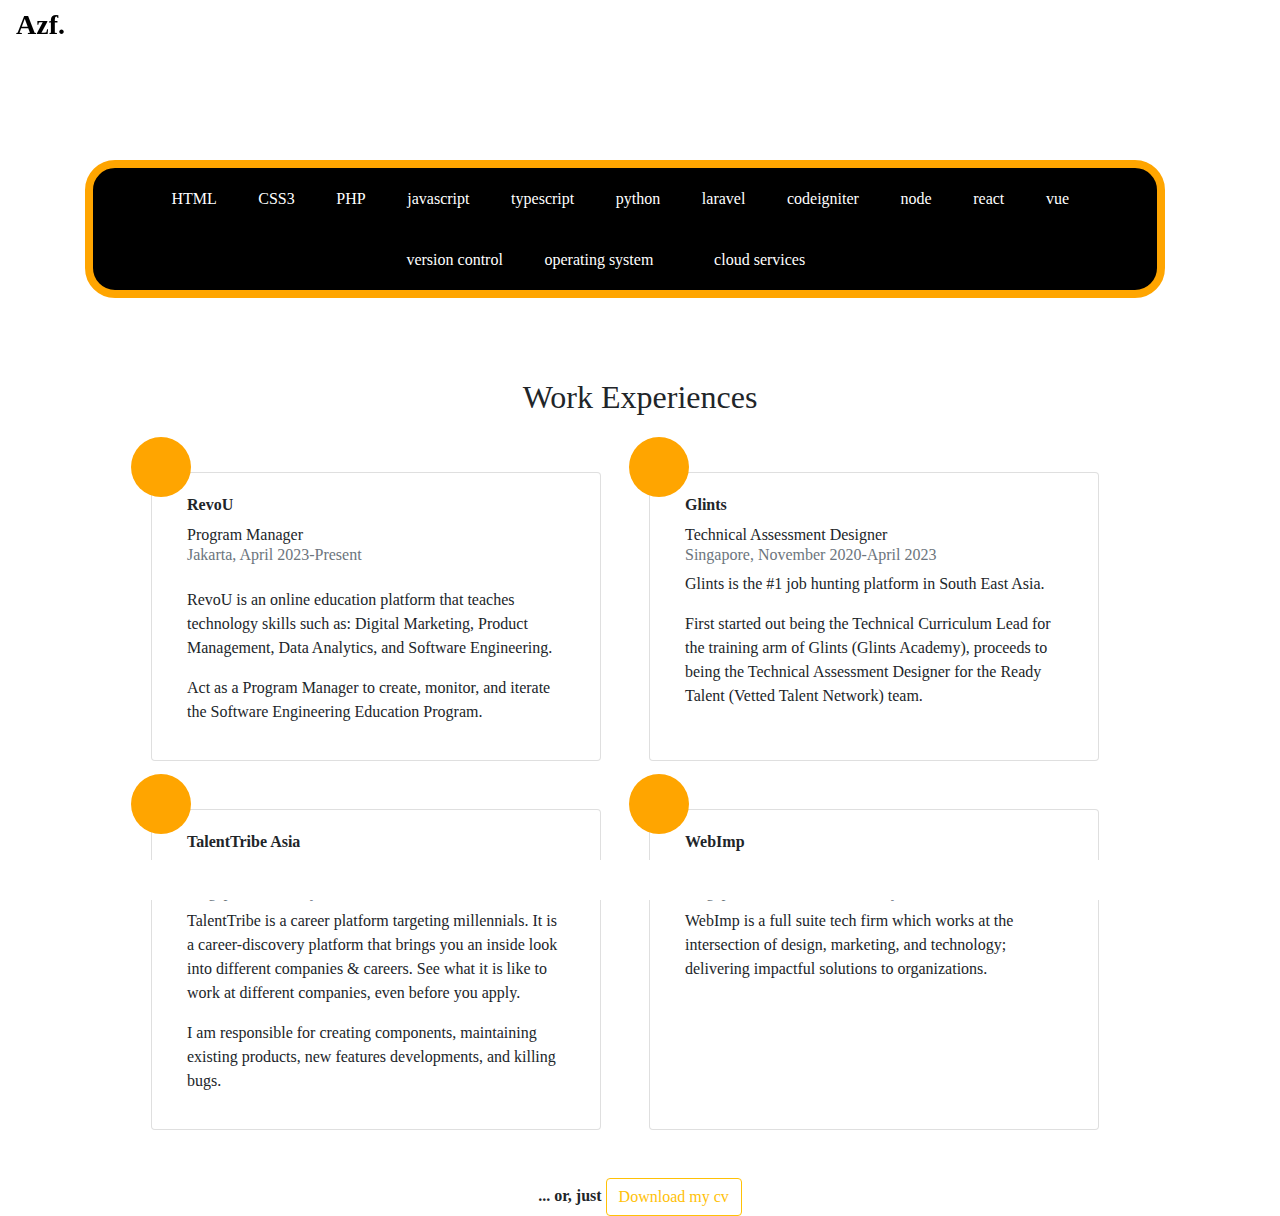
<file: profile.html>
<!DOCTYPE html>
<html lang="en">
<head>
    <meta charset="UTF-8">
    <meta name="viewport" content="width=device-width, initial-scale=1.0">
    <title>My Profile</title>
    <link rel="icon" type="image/x-icon" href="/images/favicon.ico">
    <link rel="stylesheet" href="https://cdn.jsdelivr.net/npm/bootstrap@4.0.0/dist/css/bootstrap.min.css" integrity="sha384-Gn5384xqQ1aoWXA+058RXPxPg6fy4IWvTNh0E263XmFcJlSAwiGgFAW/dAiS6JXm" crossorigin="anonymous">
    <link rel="stylesheet" href="css/style.css">
    <link rel="stylesheet" href="https://cdnjs.cloudflare.com/ajax/libs/font-awesome/6.4.2/css/all.min.css" integrity="sha512-z3gLpd7yknf1YoNbCzqRKc4qyor8gaKU1qmn+CShxbuBusANI9QpRohGBreCFkKxLhei6S9CQXFEbbKuqLg0DA==" crossorigin="anonymous" referrerpolicy="no-referrer" />
</head>
<body>
    <navbar class="constainer-fluid navbar row fixed-top">
        <nav class="col-sm-1"><h3><strong><a href="/">Azf.</a></strong></h3></nav>
    </navbar>

    <section class="container cards">
        <div class="container row d-flex justify-content-center">
            <div class="d-flex flex-wrap align-items-center justify-content-center" style="background: #000; border-radius: 30px; border: 8px solid orange;">
                <div class="skill">
                     HTML <i class="fa-brands fa-html5" style="color: red;"></i>
                </div>
                <div class="skill">
                    CSS3 <i class="fa-brands fa-css3" style="color: orange;"></i>
                </div>
                <div class="skill">
                    PHP <i class="fa-brands fa-php" style="color: #8993be;"></i>
                </div>
                <div class="skill">
                    javascript <i class="fa-brands fa-square-js" style="color: #F0DB4F;"></i>
                </div>
                <div class="skill">typescript<i class="fi fi-brands-typescript"></i></div>
                <div class="skill">
                    python <i class="fa-brands fa-python" style="color: orange;"></i>
                </div>
                <div class="skill">
                    laravel <i class="fa-brands fa-laravel" style="color: red;"></i>
                </div>
                <div class="skill">
                    codeigniter <i class="fa-solid fa-fire-flame-curved" style="color: orangered;"></i>
                </div>
                <div class="skill">
                    node <i class="fa-brands fa-node-js" style="color: green;"></i>
                </div>
                <div class="skill">
                    react <i class="fa-brands fa-react" style="color: #61dbfb;"></i>
                </div>
                <div class="skill">
                    vue <i class="fa-brands fa-vuejs" style="color: green;"></i>
                </div>
                <div class="skill">
                    version control <i class="fa-brands fa-git" style="color: orange;"></i>
                </div>
                <div class="skill">
                    operating system <i class="fa-brands fa-ubuntu" style="color: orangered;"></i><i class="fa-brands fa-apple" style="color: white;"></i><i class="fa-brands fa-windows" style="color: lightblue;"></i>
                </div>
                <div class="skill">
                    cloud services
                    <i class="fa-brands fa-aws" style="color: orange;" title="amazon web services"></i>
                    <i class="fa-brands fa-google" style="color: white;" title="google cloud platform"></i>
                    <i class="fa-brands fa-microsoft" style="color: lightblue;" title="azure"></i>
                    <i class="fa-solid fa-fire-flame-curved" style="color: orangered;" title="firebase"></i>
                </div>
            </div>
        </div>
    </section>
    <section class="container">
        <div class="row d-flex mb-5 align-items-center justify-content-center">
            <h2>Work Experiences</h2>
        </div>
            <div class="container row d-flex justify-content-center">
                <div class="card col-sm-12 col-lg-5">
                    <div class="card-icon">
                        <i class="fa-solid fa-person-chalkboard"></i>
                    </div>
                    <div class="card-body">
                        <div class="card-title"><strong>RevoU</strong></div>
                        <div class="card-subtitle mb-1 muted">Program Manager</div>
                        <h6 class="card-subtitle mb-4 text-muted">Jakarta, April 2023-Present</h6>
                        <p class="card-text">
                            RevoU is an online education platform that teaches technology skills such as: Digital Marketing, Product Management, Data Analytics, and Software Engineering. 
                        </p>
                        <p>Act as a Program Manager to create, monitor, and iterate the Software Engineering Education Program.</p>

                    </div>
                </div>

                <div class="card col-sm-12 col-lg-5 ml-5">
                    <div class="card-icon">
                        <i class="fa-solid fa-star"></i>
                    </div>
                    <div class="card-body">
                        <div class="card-title"><strong>Glints</strong></div>
                        <div class="card-subtitle mb-1 muted">Technical Assessment Designer</div>
                        <h6 class="card-subtitle mb-2 text-muted">Singapore, November 2020-April 2023</h6>
                        <p class="card-text">
                            Glints is the #1 job hunting platform in South East Asia.
                        </p>
                        <p>First started out being the Technical Curriculum Lead for the training arm of Glints (Glints Academy), proceeds to being the Technical Assessment Designer for the Ready Talent (Vetted Talent Network) team.</p>

                    </div>
                </div>

                <div class="card col-sm-12 col-lg-5 mt-5">
                    <div class="card-icon">
                        <i class="fa-solid fa-user-group"></i>
                    </div>
                    <div class="card-body">
                        <div class="card-title"><strong>TalentTribe Asia</strong></div>
                        <div class="card-subtitle mb-1 muted">Software Engineer</div>
                        <h6 class="card-subtitle mb-2 text-muted">Singapore, February 2020-November 2020</h6>
                        <p class="card-text">
                            TalentTribe is a career platform targeting millennials. It is a career-discovery platform that brings you an inside look into different companies & careers. See what it is like to work at different companies, even before you apply. 
                        </p>
                        <p>I am responsible for creating components, maintaining existing products, new features developments, and killing bugs.</p>

                    </div>
                </div>

                <div class="card col-sm-12 col-lg-5 mt-5 ml-5">
                    <div class="card-icon">
                        <i class="fa-solid fa-code"></i>
                    </div>
                    <div class="card-body">
                        <div class="card-title"><strong>WebImp</strong></div>
                        <div class="card-subtitle mb-1 muted">Software Developer</div>
                        <h6 class="card-subtitle mb-2 text-muted">Singapore, March 2019-February 2020</h6>
                        <p class="card-text">
                            WebImp is a full suite tech firm which works at the intersection of design, marketing, and technology; delivering impactful solutions to organizations.
                        </p>
                    </div>
                </div>
            </div>

            <div class="row d-flex mt-5 align-items-center justify-content-center">
                <strong>... or, just <a class="btn btn-outline-warning" href="files/CV_2023-07-16_Alvian Zachry_Faturrahman.pdf" download="true" target="_blank">Download my cv</a></strong>
            </div>
    </section>

    <footer class="container-fluid fixed-bottom">
        <div class="row">
            <div class="col-12 social-media d-flex justify-content-end align-items-center">
                <a href="https://linkedin.com/in/alvianzf" target="_blank"><i class="fa-brands fa-linkedin"></i> </a> &nbsp;
                <a href="https://github.com/alvianzf" target="_blank"><i class="fa-brands fa-github"></i> </a>&nbsp;
                <a href="mailto:alvianzf@gmail.com" target="_blank"><i class="fa-solid fa-envelope"></i> </a>

            </div>
        </div>
    </footer>

    <script src="https://code.jquery.com/jquery-3.2.1.slim.min.js" integrity="sha384-KJ3o2DKtIkvYIK3UENzmM7KCkRr/rE9/Qpg6aAZGJwFDMVNA/GpGFF93hXpG5KkN" crossorigin="anonymous"></script>
    <script src="https://cdn.jsdelivr.net/npm/popper.js@1.12.9/dist/umd/popper.min.js" integrity="sha384-ApNbgh9B+Y1QKtv3Rn7W3mgPxhU9K/ScQsAP7hUibX39j7fakFPskvXusvfa0b4Q" crossorigin="anonymous"></script>
    <script src="https://cdn.jsdelivr.net/npm/bootstrap@4.0.0/dist/js/bootstrap.min.js" integrity="sha384-JZR6Spejh4U02d8jOt6vLEHfe/JQGiRRSQQxSfFWpi1MquVdAyjUar5+76PVCmYl" crossorigin="anonymous"></script>
</body>
</html>
</file>
<file: css/style.css>
@import url('https://fonts.cdnfonts.com/css/poppins');
@import url("https://cdn-uicons.flaticon.com/uicons-regular-rounded/css/uicons-regular-rounded.css 885");

* {
    font-family: 'Poppins';
}

.image {
    background: orange;
}

a, a:hover, a:active, a:visited {
    text-decoration: none;
    color: #000;
}

.profile-image {
    background-image:  url('../images/alvian.png');
    height: 100vh;
    background-size: auto 100%;
    background-repeat:no-repeat;   
    background-position:top;
}

.subheading {
    color: orange;
    font-weight: bolder;
    font-size: larger;
    letter-spacing: 1px;
}

.left {
    box-sizing: border-box;
}

.stacks {
    color: brown;
}

@media screen and (max-width: 600px) {
    .name {
        font-size: 3em;
        font-weight: bolder;
        line-height: 1em;
    }

    .left {
        height: 60vh !important;
        display: flex !important;
        align-items: center !important;
        padding-bottom: 1em;
    }

    .image {
        height: 40vh !important;
    }

    .profile-image {
        height: 40vh !important;
    }

    .logo {
        display: none;
    }

    .cards {
        margin-top: 5em;
        margin-bottom: 2em;
        margin-left: 15px;
        margin-right: auto;
    }

    .card-icon {
        margin: -1em 0 0 -1em;
        background: orange;
        height: 50px;
        width: 50px;
        display: flex;
        align-items: center;
        justify-content: center;
        font-size: 1.5em;
        color: white;
        border-radius: 50%;
    }
    
    .card {
        margin: 1em 0 !important;
    }
}


@media screen and (min-width: 600px) {
    .name {
        line-height: 0.8em;
        font-size: 5em;
        font-weight: 600;
    }

    .cards {
        margin-top: 10em;
        margin-bottom: 5em;
    }

    .card-icon {
        background: orange;
        width: 60px;
        height: 60px;
        position: absolute;
        font-size: 1.5em;
        color: white;
        display: flex;
        align-items: center;
        justify-content: center;
        border-radius: 50%;
        margin-top: -1.5em;
        margin-left: -1.5em;
    }
}

.social-media {
    padding-bottom: 1em;
    padding-right: 2em;
    background: white;
}

.skill {
    padding: 1em;
    /* font-weight: bold; */
    color: white;
}

.skill i {
    font-size: larger;
    /* font-weight: bold; */
    margin-left: 0.5em;
}
</file>
